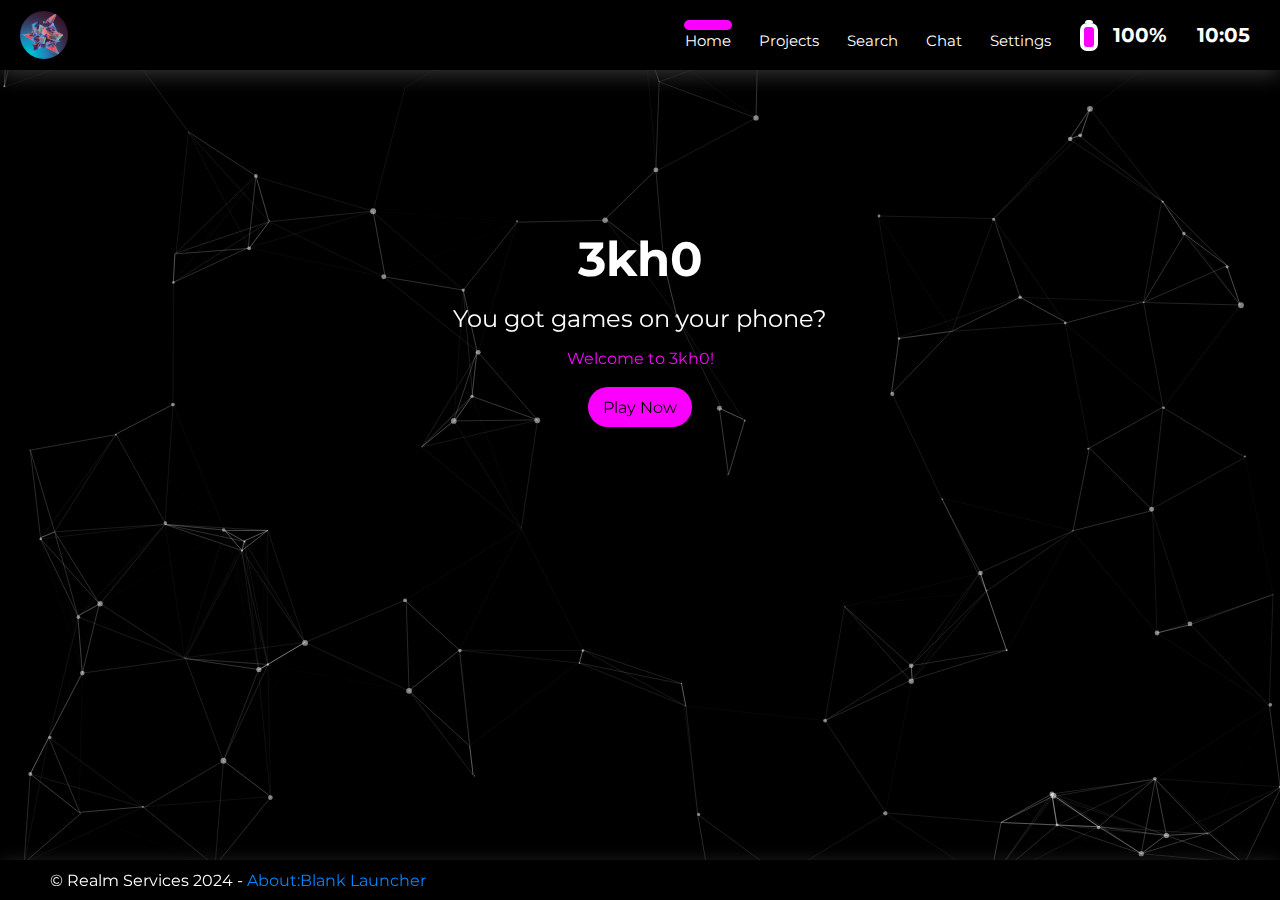
<file: index.html>
<!DOCTYPE html>
  <head>
    <meta charset="UTF-8" />
    <meta name="viewport" content="width=device-width, initial-scale=1.0" />
    <meta content="./images/logo.png" property="og:image" />
    <title>Home | 3kh0</title>
    <link href="./images/logo.png" rel="icon" />
    <link href="./css/index.css" rel="stylesheet" />
    <link rel="manifest" href="./manifest.json" />
  </head>
  <body>
    <div class="navbar">
      <div class="navitems">
        <div class=navleft>
        <img src="./images/logo.png" class="navlogo" draggable="false"/>
        
        </div>
        <a class="navitem" current href="index.html"><span class="material-symbols-rounded"></span><span>Home</span></a>
        <a class="navitem" href="./projects"><span class="material-symbols-rounded"></span><span>Projects</span></a>
        <a class="navitem" href="./search"><span class="material-symbols-rounded"></span><span>Search</span></a>
        <a class="navitem" href="./cinny"><span class="material-symbols-rounded"></span><span>Chat</span></a>
        <a class="navitem" href="./settings"><span class="material-symbols-rounded"></span><span>Settings</span></a>
        <div class="battery">
          <div class="battery-head"></div>
        <div class="battery-body"></div>
        </div>
        <p id="battery-percentage"></p>
        
        <div class="display-time"></div>
        
      </div>
    </div>
    <div id="particles-js"></div>
      <div class="title">3kh0</div>
      <center>
        <div class="message homemessage" onclick="setRandomSay()">...</div>
        
        <p class="section-text"><a>Welcome to 3kh0!</a></p>
        <br />
        <a href="./projects" class="play-link" data-aos="fade-up"
          ><button class="play">Play Now</button></a>
        </div>
        
      </center>
      
    
    <footer>
      <span>&copy; Realm Services 2024 - <a href="./ab"> About:Blank Launcher</a></span>
    </footer>
      <script src=
          "particles.js-master/particles.js">
      </script>
      <script src=
          "/particles.js-master/demo/js/app.js">
      </script>
    <script src="./js/index.js"></script>
    <script src="./js/home.js"></script>
    <script src="./js/main.js"></script>
    <script src="./js/battery.js"></script>
    <script>
      // PWA
      if ('serviceWorker' in navigator) {
        navigator.serviceWorker.register(
          '/service-worker.js', {
            scope: '/'
          }
        )
      }
    </script>
  </body>
</html>
</file>
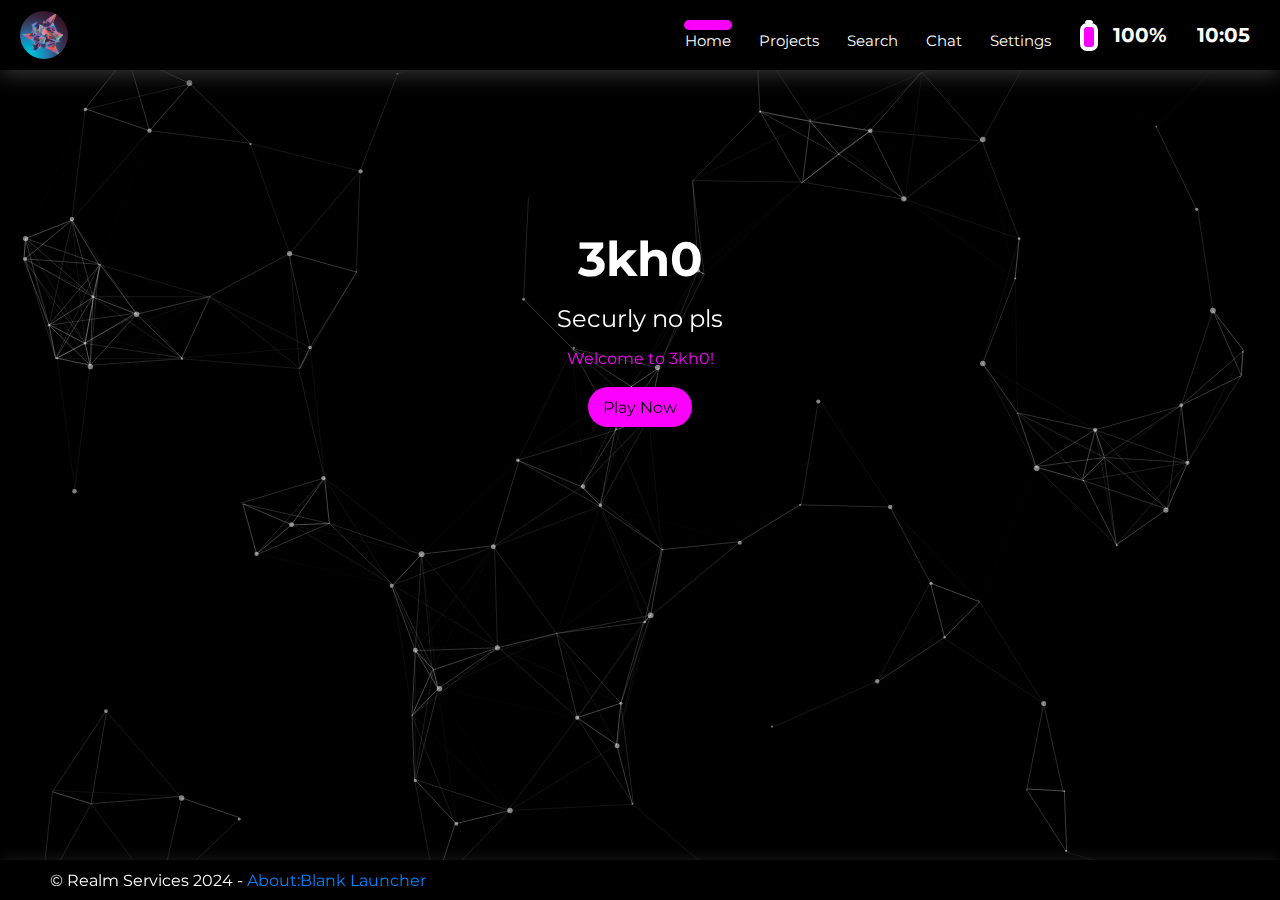
<file: assets/game.html>
<!DOCTYPE html>
<html lang="en">
  <head>
    <meta charset="UTF-8" />
    <meta http-equiv="X-UA-Compatible" content="IE=edge" />
    <meta name="viewport" content="width=device-width, initial-scale=1.0" />
    <link rel="stylesheet" href="../css/index.css" />
    <link rel="shortcut icon" href="../images/logo.png" type="image/png" />
    <title>Loading... | 3kh0</title>
    <style>
      html,
      body {
        margin: 0px;
        width: 100%;
        height: 100%;
        overflow: hidden;
        text-align: center;
        user-select: none;
      }

      iframe {
        width: 100%;
        height: 100%;
      }

      .spinner {
        margin: 0px;
      }

      .playgame {
        position: absolute;
        top: 50%;
        left: 50%;
        transform: translate(-50%, -50%);
        width: 500px;
        height: 500px;
      }

      h1 {
        color: var(--text);
      }

      .hidden {
        display: none;
      }

      .loader {
        margin: 20px;
      }

      .loader.center {
        position: absolute;
        top: 50%;
        left: 50%;
        transform: translate(-50%, -50%);
      }

      .overlay {
        position: absolute;
        width: 100%;
        height: 100%;
        z-index: 99999999999;
        top: 0;
        left: 0;
        background: var(--background);
      }

      .game_img {
        border-radius: 10%;
        width: 200px;
        height: 200px;
      }

      .spinner {
        height: 150px;
        width: 150px;
        margin: 50px;
      }
    </style>
  </head>

  <body theme="default">
    <center class="playgame">
      <div class="loader">
        <span class="spinner">
          <svg viewBox="22 22 44 44">
            <circle
              class="spinnerSvg"
              cx="44"
              cy="44"
              r="20.2"
              fill="none"
              stroke-width="3.6"
            ></circle>
          </svg>
        </span>
      </div>
      <h1 id="game">Loading...</h1>
      <button class="play hidden" id="startgame" data-aos="fade-up">
        Play
      </button>
    </center>

    <script src="./game.js"> </script>
  </body>
</html>
</file>
<file: css/index.css>
/* Import fonts from Google Fonts */
@import url('https://fonts.googleapis.com/css2?family=Roboto&display=swap');
@import url('https://fonts.googleapis.com/css2?family=JetBrains+Mono&display=swap');

/* Import main styles */
@import url('style.css');
@import url('themes.css');
</file>
